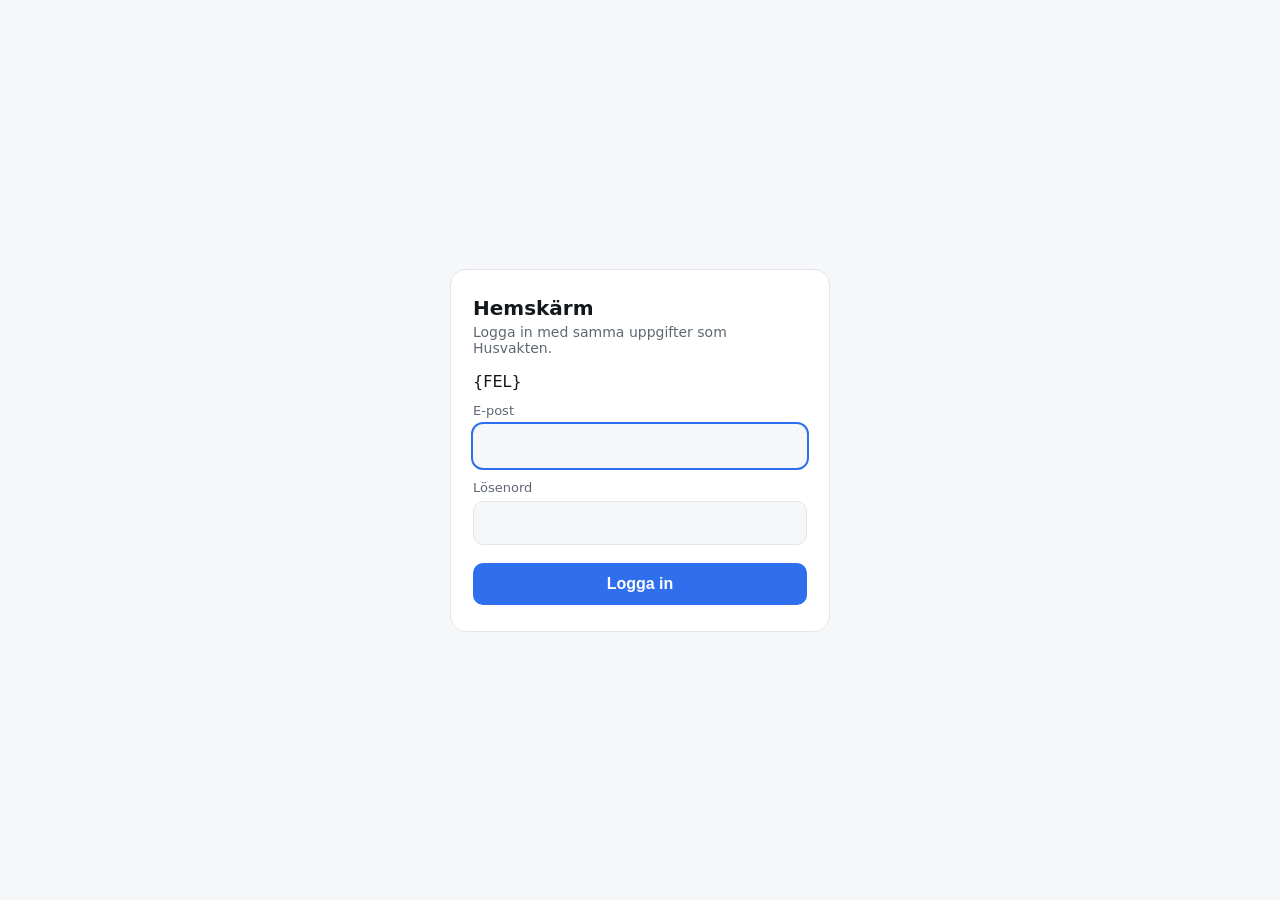
<file: inlogg.html>
﻿<!DOCTYPE html>
<html lang="sv"><head><meta charset="utf-8"><meta name="viewport" content="width=device-width,initial-scale=1">
<title>Hemskärm · logga in</title>
<style nonce="{NONCE}">
:root{--bg:#f6f7f9;--panel:#fff;--text:#14171c;--muted:#5f6773;--line:#e2e5ea;--acc:#2f6fed;--red:#c0392b}
@media (prefers-color-scheme:dark){:root{--bg:#0f1115;--panel:#171a21;--text:#e8eaee;--muted:#9aa2ae;--line:#2a2f3a;--acc:#6b9bff;--red:#ff7b6b}}
*{box-sizing:border-box}
body{margin:0;min-height:100vh;min-height:100dvh;display:flex;align-items:center;justify-content:center;padding:16px;background:var(--bg);color:var(--text);font-family:system-ui,-apple-system,"Segoe UI",Roboto,sans-serif}
.kort{width:100%;max-width:380px;background:var(--panel);border:1px solid var(--line);border-radius:16px;padding:26px 22px}
h1{font-size:20px;margin:0 0 4px}p{color:var(--muted);margin:0 0 16px;font-size:14px}
label{display:block;font-size:13px;color:var(--muted);margin:12px 0 6px}
input{width:100%;padding:12px 14px;border-radius:10px;border:1px solid var(--line);background:var(--bg);color:var(--text);font-size:16px}
input:focus{outline:2px solid var(--acc);border-color:transparent}
button{margin-top:18px;width:100%;padding:12px;border:0;border-radius:10px;font-size:16px;font-weight:600;cursor:pointer;background:var(--acc);color:#fff}
.fel{border:1px solid var(--red);color:var(--red);padding:10px 12px;border-radius:10px;font-size:14px;margin-bottom:6px}
</style></head><body>
<form class="kort" method="post" action="{PREFIX}/logga-in">
<h1>Hemskärm</h1>
<p>Logga in med samma uppgifter som Husvakten.</p>
{FEL}
<label for="e">E-post</label>
<input id="e" name="epost" type="email" autocomplete="username" required autofocus>
<label for="l">Lösenord</label>
<input id="l" name="losen" type="password" autocomplete="current-password" required>
<button type="submit">Logga in</button>
</form></body></html>
</file>
